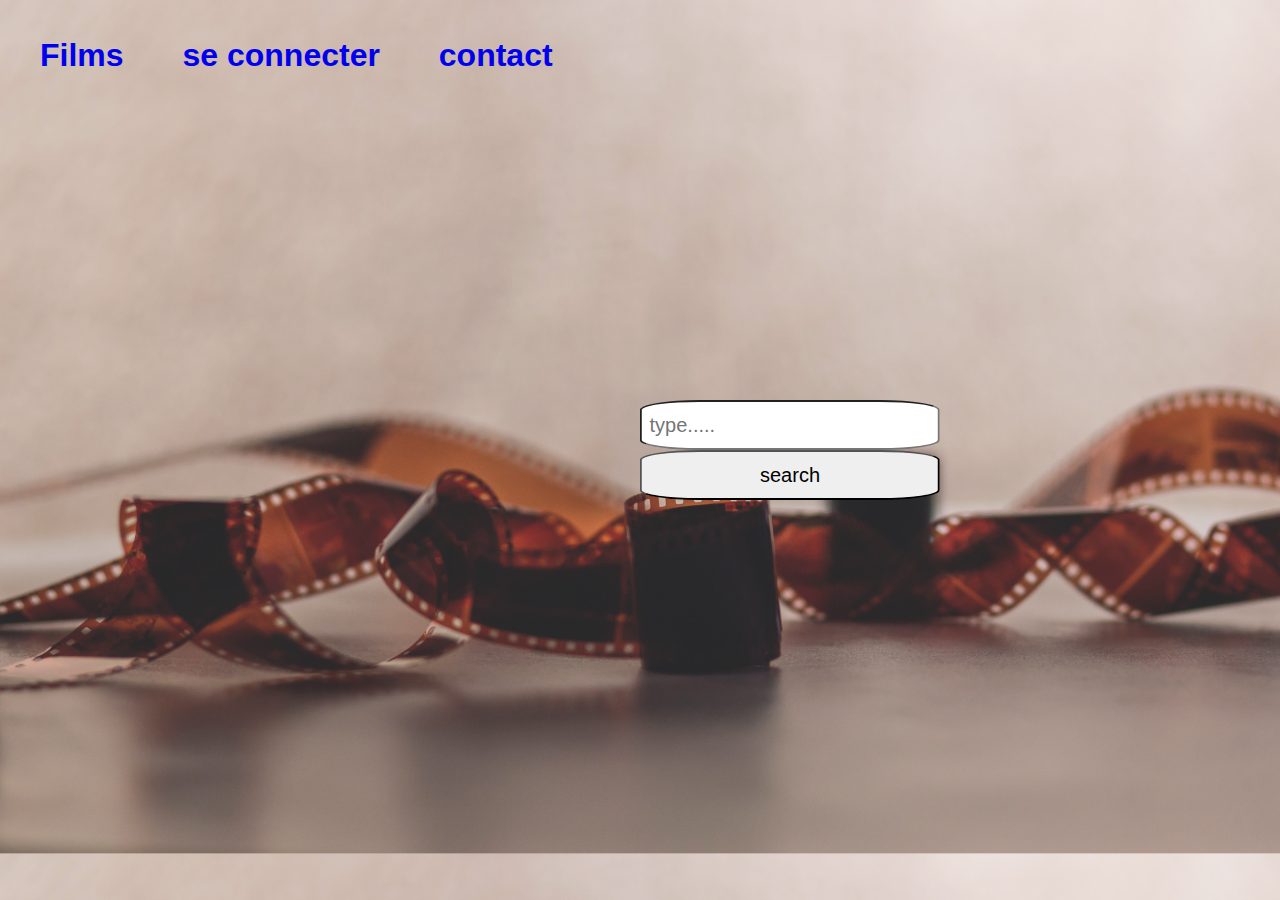
<file: index.html>
<!DOCTYPE html>
<html>
	<head>
		<meta charset="utf-8">
		<meta name="viewport" content='width=device-width,intial-scale=1.0'/>
	<link rel="stylesheet" type="text/css" href="./css/style.css"/>

	<title>acceuil</title>

	</head>
	<header>
		<nav>
			<div>
			<ul>
				<h1 id="lol"><a href="acceuil.html"><li> Films</li></a>
				<a href="admin_login.html"><li> se connecter</li></a>
			<a href="#"><li>contact </li> </a>
			</h1>
			</ul>
			</div>
		</nav>
	</header>
	

	<body>
		<div class="box">
			<!--<h1>Search</h1>-->
		<form class="form">
		<input type="text" name="search" placeholder=" type....."  class="idid">
		<input type="submit" name="" value="search" class="idid" >
		</form>
		</div>

		
		<!--<footer class="foter">
			<ul>
				<a href="#"><li>adresse e-mail</li></a>
				<a href="#"><li>numéro du Téléphone </li></a>
			</ul>
		</footer>-->
	</body>


	</html>
</file>
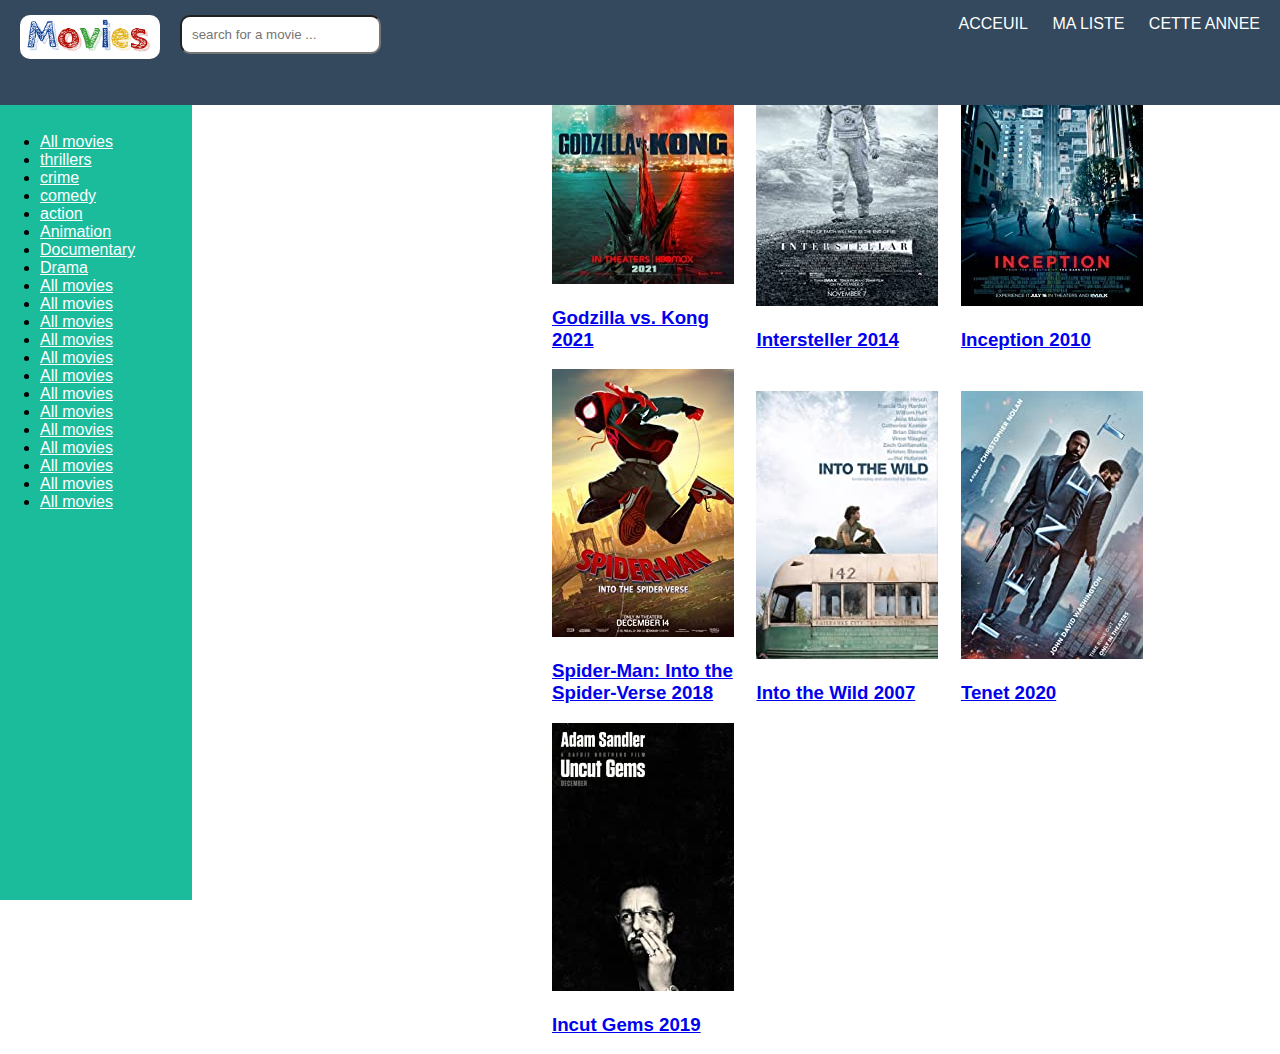
<file: acceuil.html>
<!DOCTYPE html>
<html>
	<head>
		<meta charset="UTF-8">
		<meta charset="viewport" content="width=device-width,initial-scale=1.0">
		<title> Movies Island </title>
		<style type="text/css">
			body{
				height:100vh;
				margin :0px;
				font-family:"arial",sans-serif;
				}
			#header{
				background-color: #34495e;
				height:10vh;
				padding-top:15px;
				padding-bottom:0px;
				padding-left:20px;
				padding-right:20px;
				position: fixed;
				top:0px;
				left:0px;
				right:0px;
				z-index:2;
			}
			#header a{

				color: white;


			}
			#sidebar{

				background-color:#1abc9c;
				height:87vh;
				width:15%;
				display:inline-block;
				position: fixed;
				left:0px;
				bottom:0px;	
				padding-top:30px;			
				z-index:1;

			}
			#sidebar a{
				color: white;

			}
			#bodyarea{
				background-color: #ecf0f1;
				/*height:80vh;*/
				width:60%;
				display: inline-block;
				float:right;
			}
			.div{
				height: 30px;
			}
			#menu{
				display: inline-block;
				float:right;
				margin:0px;

			}
			#menu li{

				display: inline-block;
				margin-left: 20px;
				text-transform: capitalize;

			}
			#menu a {
				text-decoration: none;

				}
			#logo{
				margin-right:20px;
				color: #2c3e50;

			}
			#search{border-radius: 10px;
					padding:10px;
			}
			#logo img{border-radius: 10px;}
			#bodyarea li{
				display: inline-block;
				width:200px;
			}

			
		</style>

	</head>
	<body>
		<!--hna header-->
		<header class="div" id="header" >
			<a href="" id="logo" ><img src="img/logo.png" width="140px" align="left"></a>
			<input type="text" placeholder="search for a movie ... " id="search">
			<ul id="menu" >
				<li><a href="index.html">ACCEUIL</a></li>
				<li> <a href="#">MA LISTE</a></li>
				<!--<li><a href="#">recherche</a></li>-->
				<li><a href="#">CETTE ANNEE</a></li>
				<!--<li><a href="LOGIN/se connecter.html">SE CONNECTER</a></li>-->
			</ul>
		</header>
		<!--hna sala header-->
		<!--hna bda aside-->
		<aside  class="div"  id="sidebar">
			<ul >
				<li><a href="">All movies</a></li>
				<li><a href="">thrillers</a></li>
				<li><a href="">crime</a></li>
				<li><a href="">comedy</a></li>
				<li><a href="">action</a></li>
				<li><a href="">Animation</a></li>
				<li><a href="">Documentary</a></li>
				<li><a href="">Drama</a></li>
				<li><a href="">All movies</a></li>
				<li><a href="">All movies</a></li>
				<li><a href="">All movies</a></li>
				<li><a href="">All movies</a></li>
				<li><a href="">All movies</a></li>
				<li><a href="">All movies</a></li>
				<li><a href="">All movies</a></li>
				<li><a href="">All movies</a></li>
				<li><a href="">All movies</a></li>
				<li><a href="">All movies</a></li>
				<li><a href="">All movies</a></li>
				<li><a href="">All movies</a></li>
				<li><a href="">All movies</a></li>
			</ul>
		</aside>
		<!--hna sala aside-->
		<section class="div" id="bodyarea">
			 <ul class="movies">
        <li>
          <a href="#">
            <img src="img/movies/godzilla.jpg" alt="">
            <h3 class="movie-title">Godzilla vs. Kong 2021</h3>
          </a>
        </li>
        <li>
          <a href="#">
            <img src="img/movies/intersteller.jpg" alt="">
            <h3 class="movie-title">Intersteller 2014</h3>
          </a>
        </li>
       
        <li>
          <a href="#">
            <img src="img/movies/inception.jpg" alt="">
            <h3 class="movie-title">Inception 2010</h3>
          </a>
        </li>
        <li>
          <a href="#">
            <img src="img/movies/spiderman.jpg" alt="">
            <h3 class="movie-title">Spider-Man: Into the Spider-Verse 2018</h3>
          </a>
        </li>
        <li>
          <a href="#">
            <img src="img/movies/into-the-wild.jpg" alt="">
            <h3 class="movie-title">Into the Wild 2007</h3>
          </a>
        </li>
        <li>
          <a href="#">
            <img src="img/movies/tenet.jpg" alt="">
            <h3 class="movie-title">Tenet 2020</h3>
          </a>
        </li>
        <li>
          <a href="#">
            <img src="img/movies/incut-gems.jpg" alt="">
            <h3 class="movie-title">Incut Gems 2019</h3>
          </a>
        </li>
      </ul>
		</section>
		

	</body>
</html>
</file>
<file: css/style.css>
body{
	background:url('../img/film.jpg');
	background-size:cover;
	margin:0;
	padding:0;
	font-family:sans-serif;
}
header nav{
	color:red;

}
li {
	display:inline-block;
	margin-right:50px;
}
div{

}

 .idid{
	border-radius:20%;
	position-top:50%;
	position-top:fixed;
	display:inline-block;
	
	width:300px;
	height:50px;
	margin-left:50%;
	box-sizing:border-box;
	
	}
	/*.foter{
		position-top:fixed;
	}
	*/
.box{
	position:absolute;
	top:50%;
	left:50%;
	transform:translate(-50%,-50%);


}
input{
	position:relative;
	display:inline-block;
	font-size:20px;
	border-radius:20%;
}
.form{
	display: inline-block;
}
#lol{
	display: inline-block;
	
}
</file>
